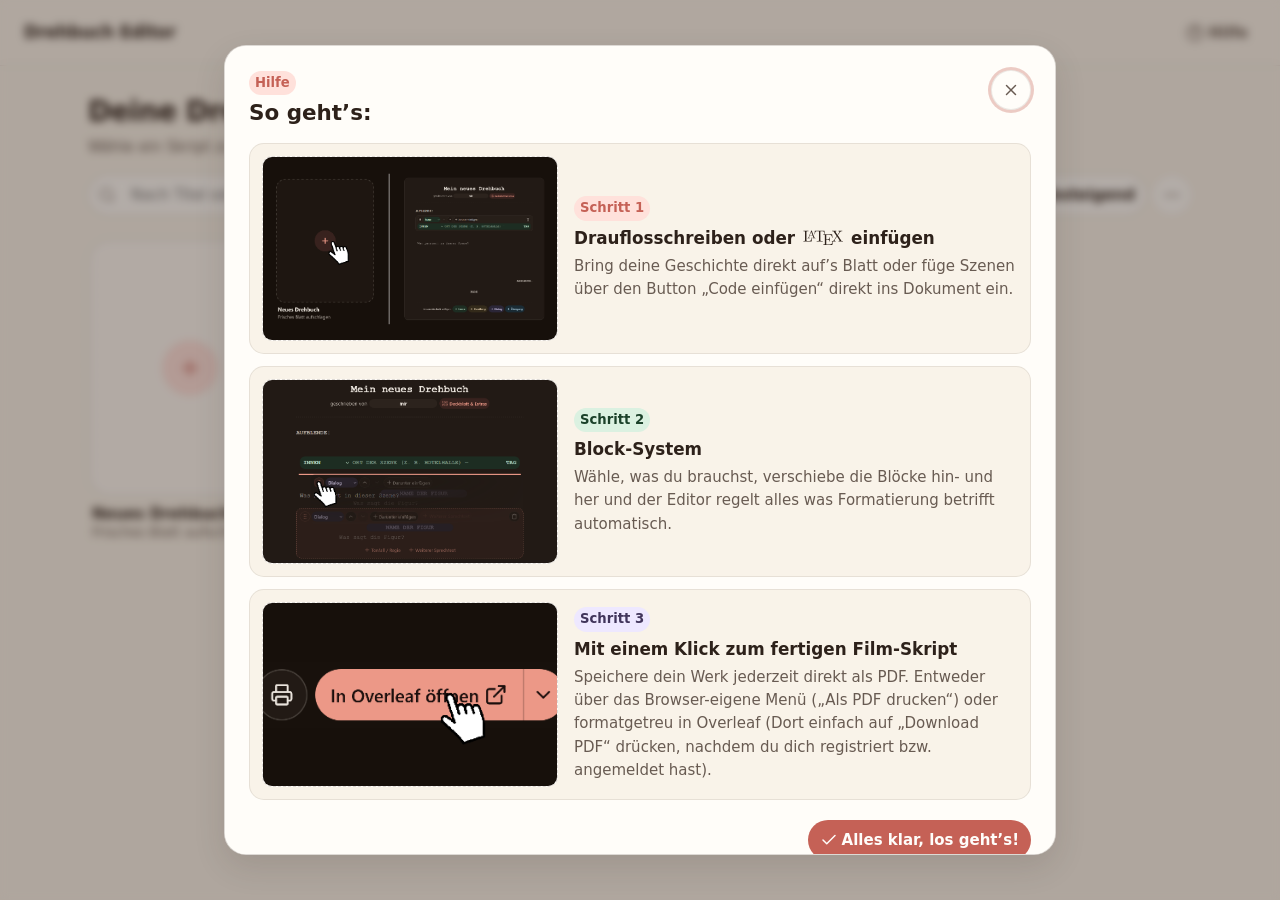
<file: index.html>
<!DOCTYPE html>
<html lang='de'>
<head>
	<meta charset='UTF-8'>
	<meta name='viewport' content='width=device-width, initial-scale=1.0'>
	<title>Drehbuch Editor</title>
	<link rel='stylesheet' href='./styles/design-tokens.css'>
	<link rel='stylesheet' href='./styles/workspace-layout.css'>
</head>
<body>
	<a class='skip-link' href='#main-workspace'>Zum Hauptinhalt springen</a>

	<header class='top-navigation-bar no-print' role='banner'>
		<div class='navigation-left-group'>
			<button type='button' id='return-to-dashboard-button' class='button-ghost is-hidden'>
				<span data-icon-name='arrowLeft' class='icon-slot'></span>
				<span>Alle Drehbücher</span>
			</button>
			<div id='brand-header-title' class='brand-identity'>
				<span class='brand-name'>Drehbuch Editor</span>
			</div>
			<span id='save-status-text' class='save-status-pill is-hidden' role='status'></span>
		</div>

		<div class='navigation-right-group'>
			<button type='button' id='show-onboarding-guide-button' class='button-ghost'>
				<span data-icon-name='helpCircle' class='icon-slot'></span>
				<span class='hide-on-small-mobile'>Hilfe</span>
			</button>

			<div id='editor-header-toolbar' class='editor-toolbar-actions is-hidden'>
				<button type='button' id='open-import-modal-button' class='button-secondary'>
					<span data-icon-name='sparkles' class='icon-slot'></span>
					<span>Code einfügen</span>
				</button>

				<button type='button' id='direct-pdf-print-button' class='button-secondary' title='Direkt im Browser als PDF speichern oder drucken'>
					<span data-icon-name='printer' class='icon-slot'></span>
					<span class='hide-on-small-mobile'>Als PDF drucken</span>
				</button>

				<div class='split-button-container'>
					<button type='button' id='submit-to-overleaf-button' class='button-primary split-primary-part'>
						<span>In Overleaf öffnen</span>
						<span data-icon-name='externalLink' class='icon-slot'></span>
					</button>
					<button type='button' id='toggle-export-dropdown-button' class='button-primary split-toggle-part'>
						<span data-icon-name='chevronDown' class='icon-slot'></span>
					</button>
					<div id='export-options-dropdown' class='floating-dropdown-menu is-hidden' role='menu'>
						<button type='button' id='copy-latex-clipboard-button' class='dropdown-action-item' role='menuitem'>
							<span data-icon-name='copy' class='icon-slot'></span>
							<span>LaTeX-Code kopieren</span>
						</button>
						<button type='button' id='download-tex-document-button' class='dropdown-action-item' role='menuitem'>
							<span data-icon-name='download' class='icon-slot'></span>
							<span>Als .tex-Datei speichern</span>
						</button>
					</div>
				</div>
			</div>
		</div>
	</header>

	<main id='main-workspace' class='workspace-shell' tabindex='-1'>
		<section id='dashboard-view-container' class='dashboard-view no-print'>
			<div class='dashboard-welcome-header'>
				<div class='dashboard-welcome-text'>
					<h1 class='dashboard-heading'>Deine Drehbücher</h1>
					<p class='dashboard-subheading'>Wähle ein Skript zum Weiterarbeiten oder beginne ein neues Filmprojekt.</p>
				</div>

				<div class='dashboard-controls-bar'>
					<div class='search-input-wrapper'>
						<span data-icon-name='search' class='icon-slot search-field-icon'></span>
						<input type='search' id='dashboard-search-field' class='input-control search-field-input' placeholder='Nach Titel oder Person suchen...'>
					</div>

					<div class='sorting-controls-group'>
						<label for='dashboard-sort-criterion' class='control-inline-label'>Sortierung:</label>
						<select id='dashboard-sort-criterion' class='select-control'>
							<option value='modificationTimestamp'>Zuletzt bearbeitet</option>
							<option value='creationTimestamp'>Erstellungsdatum</option>
							<option value='title'>Alphabetisch</option>
						</select>

						<button type='button' id='dashboard-sort-direction-button' class='button-secondary'>
							<span data-icon-name='sortDescending' id='sort-direction-icon-slot' class='icon-slot'></span>
							<span id='sort-direction-label-text' class='hide-on-small-mobile'>Absteigend</span>
						</button>

						<div class='relative-dropdown-anchor'>
							<button type='button' id='toggle-backup-dropdown-button' class='button-icon-square' title='Alle Drehbücher sichern oder laden'>
								<span data-icon-name='moreHorizontal' class='icon-slot'></span>
							</button>
							<div id='backup-dropdown-menu' class='floating-dropdown-menu is-hidden' role='menu'>
								<button type='button' id='export-all-backup-button' class='dropdown-action-item' role='menuitem'>
									<span data-icon-name='download' class='icon-slot'></span>
									<span>Sammlung sichern (.json)</span>
								</button>
								<label for='import-all-backup-input' class='dropdown-action-item file-trigger-label' role='menuitem' tabindex='0'>
									<span data-icon-name='upload' class='icon-slot'></span>
									<span>Sammlung einlesen (.json)</span>
								</label>
								<input type='file' id='import-all-backup-input' class='visually-hidden' accept='application/json'>
							</div>
						</div>
					</div>
				</div>
			</div>

			<div id='documents-grid-list' class='documents-grid-layout' role='list'></div>
		</section>

		<section id='editor-view-container' class='editor-view is-hidden'>
			<div id='printable-cover-page' class='print-only-cover-page'>
				<div class='print-cover-center'>
					<h1 id='print-cover-title' class='print-title-heading'></h1>
					<p class='print-byline-prefix'>geschrieben von</p>
					<p id='print-cover-author' class='print-author-name'></p>
				</div>
				<div id='print-cover-address' class='print-cover-address-box'></div>
			</div>

			<div class='screenplay-page-sheet'>
				<header class='manuscript-header-zone no-print'>
					<input type='text' id='editor-title-field' class='manuscript-title-field' placeholder='Titel deines Drehbuchs'>

					<div class='manuscript-byline-row'>
						<span class='byline-word'>geschrieben von</span>
						<input type='text' id='editor-author-field' class='manuscript-author-field' placeholder='Dein Name'>
						<button type='button' id='toggle-cover-settings-button' class='button-subtle-link'>
							<span data-icon-name='sliders' class='icon-slot'></span>
							<span>Deckblatt &amp; Extras</span>
						</button>
					</div>

					<div id='cover-settings-panel' class='cover-settings-panel is-hidden'>
						<div class='settings-field-column'>
							<label for='editor-address-field' class='settings-field-label'>Kontaktangaben oder Kursnotiz auf dem Deckblatt (jede Zeile steht einzeln untereinander)</label>
							<textarea id='editor-address-field' class='textarea-control address-textarea' rows='3' placeholder='Max Mustermann&#10;Musterstraße 12&#10;Projektkurs Film'></textarea>
						</div>

						<div class='settings-checkboxes-grid'>
							<label class='checkbox-option-label'>
								<input type='checkbox' id='setting-coverpage-checkbox'>
								<span>Eigenes Deckblatt voranstellen</span>
							</label>
							<label class='checkbox-option-label'>
								<input type='checkbox' id='setting-fadein-checkbox'>
								<span>Mit <strong>AUFBLENDE:</strong> beginnen</span>
							</label>
							<label class='checkbox-option-label'>
								<input type='checkbox' id='setting-fadeout-checkbox'>
								<span>Mit <strong>ABBLENDE.</strong> ausblenden</span>
							</label>
							<label class='checkbox-option-label'>
								<input type='checkbox' id='setting-theend-checkbox'>
								<span>Mit <strong>ENDE</strong> abschließen</span>
							</label>
						</div>
					</div>
				</header>

				<div id='fade-in-print-marker' class='manuscript-static-marker'>AUFBLENDE:</div>

				<div id='manuscript-blocks-list' class='manuscript-blocks-stream' role='list'></div>

				<div id='fade-out-print-marker' class='manuscript-static-marker marker-right'>ABBLENDE.</div>
				<div id='the-end-print-marker' class='manuscript-static-marker marker-center'>ENDE</div>

				<footer class='manuscript-bottom-toolbar no-print' role='toolbar'>
					<span class='toolbar-caption'>Neuen Abschnitt anfügen:</span>
					<button type='button' class='button-pill-add pill-add-scene' data-append-block-type='scene_heading'>
						<span data-icon-name='plus' class='icon-slot'></span>
						<span>Szene</span>
					</button>
					<button type='button' class='button-pill-add pill-add-action' data-append-block-type='action'>
						<span data-icon-name='plus' class='icon-slot'></span>
						<span>Handlung</span>
					</button>
					<button type='button' class='button-pill-add pill-add-dialogue' data-append-block-type='dialogue'>
						<span data-icon-name='plus' class='icon-slot'></span>
						<span>Dialog</span>
					</button>
					<button type='button' class='button-pill-add pill-add-transition' data-append-block-type='transition'>
						<span data-icon-name='plus' class='icon-slot'></span>
						<span>Übergang</span>
					</button>
				</footer>
			</div>
		</section>
	</main>

	<dialog id='onboarding-guide-modal' class='modal-overlay-dialog guide-modal-dialog no-print'>
		<div class='modal-card-surface guide-modal-surface'>
			<div class='onboarding-header-bar'>
				<div class='onboarding-title-group'>
					<span class='onboarding-eyebrow'>Hilfe</span>
					<h2 id='onboarding-heading' class='onboarding-main-title'>So geht’s:</h2>
				</div>
				<button type='button' id='close-onboarding-guide-button' class='button-icon-square'>
					<span data-icon-name='close' class='icon-slot'></span>
				</button>
			</div>

			<div class='onboarding-steps-list'>
				<article class='onboarding-step-card'>
					<figure class='onboarding-image-frame'>
						<img src='images/onboarding_step_1_screenshot.png' alt='Illustration' class='onboarding-custom-image is-hidden' data-onboarding-image-slot='step-one'>
						<div class='onboarding-vector-fallback' data-illustration-slot='stepOneIllustration'></div>
					</figure>
					<div class='onboarding-step-body'>
						<span class='step-number-badge badge-pastel-peach'>Schritt 1</span>
						<h3 class='onboarding-step-title'>
							Drauflosschreiben oder
							<span class='visually-hidden'>LaTeX</span>
							<svg class='inline-wordmark-logo' viewBox='0 0 1200 500' aria-hidden='true' focusable='false'>
								<path d="m5.46 4.23h-.25c-.1 1.02-.24 2.26-2 2.26h-.81c-.47 0-.49-.07-.49-.4v-5.31c0-.34 0-.48.94-.48h.33v-.3c-.36.03-1.26.03-1.67.03-.39 0-1.17 0-1.51-.03v.3h.23c.77 0 .79.11.79.47v5.25c0 .36-.02.47-.79.47h-.23v.31h5.19z" transform="matrix(45 0 0 45 40 47.65)"/>
								<path d="m2.81.16c-.04-.12-.06-.16-.19-.16s-.16.04-.2.16l-1.61 4.08c-.07.17-.19.48-.81.48v.25h1.55v-.25c-.31 0-.5-.14-.5-.34 0-.05.01-.07.03-.14 0 0 .34-.86.34-.86h1.98l.4 1.02c.02.04.04.09.04.12 0 .2-.38.2-.57.2v.25h1.97v-.25h-.14c-.47 0-.52-.07-.59-.27 0 0-1.7-4.29-1.7-4.29zm-.4.71.89 2.26h-1.78z" transform="matrix(45 0 0 45 151.6 40)"/>
								<path d="m6.27 0h-6.09s-.18 2.24-.18 2.24h.24c.14-1.61.29-1.94 1.8-1.94.18 0 .44 0 .54.02.21.04.21.15.21.38v5.25c0 .34 0 .48-1.05.48h-.4v.31c.41-.03 1.42-.03 1.88-.03s1.49 0 1.9.03v-.31h-.4c-1.05 0-1.05-.14-1.05-.48v-5.25c0-.2 0-.34.18-.38.11-.02.38-.02.57-.02 1.5 0 1.65.33 1.79 1.94h.25s-.19-2.24-.19-2.24z" transform="matrix(45 0 0 45 356.35 50.35)"/>
								<path d="m6.16 4.2h-.25c-.25 1.53-.48 2.26-2.19 2.26h-1.32c-.47 0-.49-.07-.49-.4v-2.66h.89c.97 0 1.08.32 1.08 1.17h.25v-2.64h-.25c0 .85-.11 1.16-1.08 1.16h-.89v-2.39c0-.33.02-.4.49-.4h1.28c1.53 0 1.79.55 1.95 1.94h.25l-.28-2.24h-5.6v.3h.23c.77 0 .79.11.79.47v5.22c0 .36-.02.47-.79.47h-.23v.31h5.74z" transform="matrix(45 0 0 45 602.5 150.25)"/>
								<path d="m3.76 2.95 1.37-2c.21-.32.55-.64 1.44-.65v-.3h-2.38v.3c.4.01.62.23.62.46 0 .1-.02.12-.09.23 0 0-1.14 1.68-1.14 1.68l-1.28-1.92c-.02-.03-.07-.11-.07-.15 0-.12.22-.29.64-.3v-.3c-.34.03-1.07.03-1.45.03-.31 0-.93-.01-1.3-.03v.3h.19c.55 0 .74.07.93.35 0 0 1.83 2.77 1.83 2.77l-1.63 2.41c-.14.2-.44.66-1.44.66v.31h2.38v-.31c-.46-.01-.63-.28-.63-.46 0-.09.03-.13.1-.24l1.41-2.09 1.58 2.38c.02.04.05.08.05.11 0 .12-.22.29-.65.3v.31c.35-.03 1.08-.03 1.45-.03.42 0 .88.01 1.3.03v-.31h-.19c-.52 0-.73-.05-.94-.36 0 0-2.1-3.18-2.1-3.18z" transform="matrix(45 0 0 45 845.95 47.65)"/>
							</svg>
							einfügen
						</h3>
						<p class='onboarding-step-text'>Bring deine Geschichte direkt auf’s Blatt oder füge Szenen über den Button „Code einfügen“ direkt ins Dokument ein.</p>
					</div>
				</article>

				<article class='onboarding-step-card'>
					<figure class='onboarding-image-frame'>
						<img src='images/onboarding_step_2_screenshot.png' alt='Illustration' class='onboarding-custom-image is-hidden' data-onboarding-image-slot='step-two'>
						<div class='onboarding-vector-fallback' data-illustration-slot='stepTwoIllustration'></div>
					</figure>
					<div class='onboarding-step-body'>
						<span class='step-number-badge badge-pastel-sage'>Schritt 2</span>
						<h3 class='onboarding-step-title'>Block-System</h3>
						<p class='onboarding-step-text'>Wähle, was du brauchst, verschiebe die Blöcke hin- und her und der Editor regelt alles was Formatierung betrifft automatisch.</p>
					</div>
				</article>

				<article class='onboarding-step-card'>
					<figure class='onboarding-image-frame'>
						<img src='images/onboarding_step_3_screenshot.png' alt='Illustration' class='onboarding-custom-image is-hidden' data-onboarding-image-slot='step-three'>
						<div class='onboarding-vector-fallback' data-illustration-slot='stepThreeIllustration'></div>
					</figure>
					<div class='onboarding-step-body'>
						<span class='step-number-badge badge-pastel-lavender'>Schritt 3</span>
						<h3 class='onboarding-step-title'>Mit einem Klick zum fertigen Film-Skript</h3>
						<p class='onboarding-step-text'>Speichere dein Werk jederzeit direkt als PDF. Entweder über das Browser-eigene Menü („Als PDF drucken“) oder formatgetreu in Overleaf (Dort einfach auf „Download PDF“ drücken, nachdem du dich registriert bzw. angemeldet hast).</p>
					</div>
				</article>
			</div>

			<div class='guide-modal-footer'>
				<button type='button' id='dismiss-onboarding-guide-button' class='button-primary'>
					<span data-icon-name='check' class='icon-slot'></span>
					<span>Alles klar, los geht’s!</span>
				</button>
			</div>
		</div>
	</dialog>

	<dialog id='import-script-modal' class='modal-overlay-dialog no-print'>
		<div class='modal-card-surface'>
			<div class='modal-header-row'>
				<h2 id='import-modal-title' class='modal-heading-text'>Szene oder Skript-Text einfügen</h2>
				<button type='button' id='close-import-modal-button' class='button-icon-square'>
					<span data-icon-name='close' class='icon-slot'></span>
				</button>
			</div>

			<p class='modal-explanation-text'>
				Kopiere LaTeX-Code hier hinein. Der Text wird automatisch in passende Drehbuch-Bausteine umgewandelt.
			</p>

			<div class='ai-prompt-helper-box'>
				<button type='button' id='copy-ai-prompt-template-button' class='button-subtle-link'>
					<span data-icon-name='copy' class='icon-slot'></span>
					<span>Passende KI-Vorlage kopieren</span>
				</button>
			</div>

			<textarea id='import-raw-source-textarea' class='textarea-control import-source-textarea' rows='9' placeholder='INNEN CAFÉ AM MORGEN - TAG&#10;&#10;LINA rührt gedankenverloren in ihrem Kakao...&#10;&#10;LINA (leise)&#10;Glaubst du, sie haben uns bemerkt?'></textarea>

			<div class='modal-footer-actions'>
				<label class='checkbox-option-label'>
					<input type='checkbox' id='replace-existing-blocks-checkbox'>
					<span>Bisherigen Inhalt im aktuellen Drehbuch komplett ersetzen</span>
				</label>
				<div class='modal-buttons-group'>
					<button type='button' id='cancel-import-modal-button' class='button-secondary'>Abbrechen</button>
					<button type='button' id='confirm-import-modal-button' class='button-primary'>
						<span data-icon-name='check' class='icon-slot'></span>
						<span>In Drehbuch übernehmen</span>
					</button>
				</div>
			</div>
		</div>
	</dialog>

	<datalist id='known-characters-datalist'></datalist>

	<datalist id='slugline-times-datalist'>
		<option value='TAG'></option>
		<option value='NACHT'></option>
		<option value='FORTLAUFEND'></option>
		<option value='SPÄTER'></option>
		<option value='MORGEN'></option>
		<option value='ABEND'></option>
	</datalist>

	<form id='overleaf-post-form' action='https://www.overleaf.com/docs' method='post' target='_blank' class='visually-hidden'>
		<input type='hidden' name='snip_name' id='overleaf-snip-filename' value='drehbuch.tex'>
		<textarea name='snip' id='overleaf-snip-code'></textarea>
	</form>

	<div id='toast-notifications-region' class='toast-stack-region no-print' role='status'></div>

	<script type='module' src='./scripts/application-controller.js'></script>
</body>
</html>
</file>
<file: styles/design-tokens.css>
:root {
	--color-brand-primary: oklch(61% 0.13 28);
	--color-brand-hover: color-mix(in oklch, var(--color-brand-primary) 88%, oklch(20% 0.02 28) 12%);
	--color-brand-tint: oklch(93.5% 0.036 32);

	--color-surface-desk: oklch(96.6% 0.015 78);
	--color-surface-paper: oklch(99.4% 0.006 82);
	--color-surface-muted: oklch(94.2% 0.018 76);
	--color-surface-slugbar: oklch(93.8% 0.032 155);

	--color-pastel-scene: oklch(93.8% 0.032 155);
	--color-pastel-scene-ink: oklch(34% 0.06 155);
	--color-pastel-action: oklch(94.8% 0.034 82);
	--color-pastel-action-ink: oklch(38% 0.06 72);
	--color-pastel-dialogue: oklch(94.2% 0.032 298);
	--color-pastel-dialogue-ink: oklch(36% 0.065 298);
	--color-pastel-transition: oklch(94.2% 0.028 232);
	--color-pastel-transition-ink: oklch(36% 0.06 232);

	--color-text-ink: oklch(26% 0.022 55);
	--color-text-secondary: oklch(48% 0.022 55);
	--color-text-subtle: oklch(64% 0.018 55);
	--color-text-on-brand: oklch(99.5% 0.005 80);

	--color-border-hairline: color-mix(in oklch, var(--color-text-ink) 9%, transparent);
	--color-border-distinct: color-mix(in oklch, var(--color-text-ink) 16%, transparent);
	--color-danger-crimson: oklch(56% 0.16 22);

	--space-025: 0.125rem;
	--space-050: 0.25rem;
	--space-075: 0.375rem;
	--space-100: 0.5rem;
	--space-125: 0.625rem;
	--space-150: 0.75rem;
	--space-200: 1rem;
	--space-250: 1.25rem;
	--space-300: 1.5rem;
	--space-400: 2rem;
	--space-500: 2.5rem;
	--space-600: 3rem;

	--touch-target-minimum: 2.75rem;

	--font-family-ui: 'Avenir Next', 'Nunito', 'Segoe UI', system-ui, -apple-system, sans-serif;
	--font-family-script: 'Courier Prime', 'Courier New', Courier, monospace;

	--font-size-xs: clamp(0.76rem, 0.73rem + 0.12vw, 0.825rem);
	--font-size-sm: clamp(0.86rem, 0.83rem + 0.15vw, 0.9375rem);
	--font-size-base: clamp(0.96rem, 0.93rem + 0.18vw, 1.05rem);
	--font-size-lg: clamp(1.15rem, 1.06rem + 0.35vw, 1.375rem);
	--font-size-xl: clamp(1.45rem, 1.28rem + 0.6vw, 1.9rem);

	--radius-small: 0.625rem;
	--radius-medium: 0.9375rem;
	--radius-large: 1.375rem;
	--radius-pill: 999rem;

	--shadow-card: 0 0.125rem 0 var(--color-border-hairline);
	--shadow-card-hover: 0 0.375rem 0 color-mix(in oklch, var(--color-brand-primary) 22%, transparent);
	--shadow-popover: 0 0.75rem 2rem color-mix(in oklch, var(--color-text-ink) 12%, transparent);
	--focus-outline-ring: 0 0 0 0.1875rem color-mix(in oklch, var(--color-brand-primary) 32%, transparent);

	--transition-fast: 160ms cubic-bezier(0.22, 1, 0.36, 1);
}

@media (prefers-color-scheme: dark) {
	:root {
		--color-brand-primary: oklch(76% 0.105 32);
		--color-brand-hover: color-mix(in oklch, var(--color-brand-primary) 88%, oklch(100% 0 0) 12%);
		--color-brand-tint: oklch(28% 0.035 32);

		--color-surface-desk: oklch(18% 0.015 55);
		--color-surface-paper: oklch(22.5% 0.016 55);
		--color-surface-muted: oklch(26.5% 0.018 55);
		--color-surface-slugbar: oklch(28% 0.03 155);

		--color-pastel-scene: oklch(28% 0.03 155);
		--color-pastel-scene-ink: oklch(85% 0.05 155);
		--color-pastel-action: oklch(29% 0.03 80);
		--color-pastel-action-ink: oklch(86% 0.05 80);
		--color-pastel-dialogue: oklch(28% 0.032 298);
		--color-pastel-dialogue-ink: oklch(86% 0.05 298);
		--color-pastel-transition: oklch(28% 0.028 232);
		--color-pastel-transition-ink: oklch(85% 0.045 232);

		--color-text-ink: oklch(93% 0.012 75);
		--color-text-secondary: oklch(74% 0.015 70);
		--color-text-subtle: oklch(56% 0.014 65);
		--color-text-on-brand: oklch(18% 0.02 32);

		--color-border-hairline: color-mix(in oklch, var(--color-text-ink) 10%, transparent);
		--color-border-distinct: color-mix(in oklch, var(--color-text-ink) 18%, transparent);
		--color-danger-crimson: oklch(72% 0.14 22);
	}
}

@media (prefers-reduced-motion: reduce) {
	:root {
		--transition-fast: 0ms;
	}

	*,
	*::before,
	*::after {
		animation-duration: 0.01ms !important;
		transition-duration: 0.01ms !important;
	}
}
</file>
<file: styles/workspace-layout.css>
*,
*::before,
*::after {
	box-sizing: border-box;
	margin: 0;
	padding: 0;
}

html {
	font-size: 100%;
	background-color: var(--color-surface-desk);
	color: var(--color-text-ink);
	font-family: var(--font-family-ui);
	line-height: 1.55;
	-webkit-text-size-adjust: 100%;
}

body {
	min-height: 100vh;
	display: flex;
	flex-direction: column;
}

.visually-hidden {
	position: absolute;
	width: 0.0625rem;
	height: 0.0625rem;
	overflow: hidden;
	clip: rect(0, 0, 0, 0);
}

.is-hidden,
.print-only-cover-page {
	display: none !important;
}

.icon-slot {
	display: inline-flex;
	align-items: center;
	justify-content: center;
	width: 1.125rem;
	height: 1.125rem;
	flex-shrink: 0;
}

.icon-slot svg {
	width: 100%;
	height: 100%;
	stroke: currentColor;
	stroke-width: 2;
	stroke-linecap: round;
	stroke-linejoin: round;
	fill: none;
}

.inline-wordmark-logo {
	display: inline-block;
	width: auto;
	height: calc(var(--font-size-base) * 1.05);
	vertical-align: -0.1875rem;
	margin-inline: 0.0625rem;
	color: inherit;
	fill: currentColor;
	stroke: none;
	overflow: visible;
}

.inline-wordmark-logo path,
.inline-wordmark-logo polygon,
.inline-wordmark-logo g {
	fill: currentColor !important;
	stroke: none !important;
}

.skip-link {
	position: absolute;
	top: -8rem;
	left: var(--space-200);
	background-color: var(--color-brand-primary);
	color: var(--color-text-on-brand);
	padding: var(--space-100) var(--space-200);
	border-radius: var(--radius-pill);
	text-decoration: none;
	font-weight: 600;
	z-index: 100;
}

.skip-link:focus {
	top: var(--space-100);
}

.top-navigation-bar {
	position: sticky;
	top: 0;
	z-index: 40;
	min-height: 4.125rem;
	display: flex;
	flex-wrap: wrap;
	align-items: center;
	justify-content: space-between;
	gap: var(--space-100);
	padding: var(--space-075) var(--space-300);
	background-color: color-mix(in oklch, var(--color-surface-desk) 88%, var(--color-surface-paper));
	backdrop-filter: blur(0.625rem);
	border-bottom: 0.0625rem solid var(--color-border-hairline);
}

.navigation-left-group,
.navigation-right-group,
.editor-toolbar-actions {
	display: flex;
	flex-wrap: wrap;
	align-items: center;
	gap: var(--space-075);
}

.brand-identity {
	display: inline-flex;
	align-items: center;
	gap: var(--space-075);
	font-weight: 700;
	font-size: var(--font-size-base);
	letter-spacing: -0.01em;
}

.brand-badge-circle {
	width: 2.25rem;
	height: 2.25rem;
	border-radius: var(--radius-pill);
	background-color: var(--color-brand-tint);
	color: var(--color-brand-primary);
	display: inline-flex;
	align-items: center;
	justify-content: center;
}

.save-status-pill {
	font-size: var(--font-size-xs);
	color: var(--color-pastel-scene-ink);
	padding: var(--space-025) var(--space-100);
	background-color: var(--color-pastel-scene);
	border-radius: var(--radius-pill);
	font-weight: 600;
}

.button-primary,
.button-secondary,
.button-ghost,
.button-icon-square,
.button-subtle-link,
.button-pill-add {
	min-height: 2.5rem;
	font-family: inherit;
	font-size: var(--font-size-sm);
	font-weight: 600;
	border-radius: var(--radius-pill);
	cursor: pointer;
	display: inline-flex;
	align-items: center;
	justify-content: center;
	gap: var(--space-050);
	transition: background-color var(--transition-fast), border-color var(--transition-fast), color var(--transition-fast), transform var(--transition-fast);
	touch-action: manipulation;
}

.button-primary:active,
.button-secondary:active,
.button-pill-add:active {
	transform: scale(0.98);
}

.button-primary {
	background-color: var(--color-brand-primary);
	color: var(--color-text-on-brand);
	border: none;
	padding: var(--space-050) var(--space-150);
}

.button-primary:hover {
	background-color: var(--color-brand-hover);
}

.button-secondary {
	background-color: var(--color-surface-paper);
	color: var(--color-text-ink);
	border: 0.0625rem solid var(--color-border-distinct);
	padding: var(--space-050) var(--space-125);
}

.button-secondary:hover {
	background-color: var(--color-surface-muted);
}

.button-ghost {
	background-color: transparent;
	color: var(--color-text-secondary);
	border: none;
	padding: var(--space-050) var(--space-100);
}

.button-ghost:hover {
	color: var(--color-text-ink);
	background-color: var(--color-surface-muted);
}

.button-icon-square {
	width: 2.5rem;
	height: 2.5rem;
	border-radius: var(--radius-pill);
	background-color: var(--color-surface-paper);
	color: var(--color-text-secondary);
	border: 0.0625rem solid var(--color-border-hairline);
}

.button-icon-square:hover {
	color: var(--color-text-ink);
	background-color: var(--color-surface-muted);
}

.button-subtle-link {
	min-height: 2rem;
	background: var(--color-brand-tint);
	border: none;
	color: var(--color-brand-primary);
	font-size: var(--font-size-xs);
	font-weight: 600;
	padding: var(--space-025) var(--space-100);
	border-radius: var(--radius-pill);
}

.button-subtle-link:hover {
	background-color: color-mix(in oklch, var(--color-brand-primary) 20%, var(--color-surface-paper));
}

.split-button-container,
.relative-dropdown-anchor {
	position: relative;
	display: inline-flex;
	align-items: center;
}

.split-primary-part {
	border-top-right-radius: 0;
	border-bottom-right-radius: 0;
}

.split-toggle-part {
	border-top-left-radius: 0;
	border-bottom-left-radius: 0;
	border-left: 0.0625rem solid color-mix(in oklch, var(--color-text-on-brand) 25%, transparent);
	padding-left: var(--space-075);
	padding-right: var(--space-100);
}

.floating-dropdown-menu {
	position: absolute;
	top: calc(100% + var(--space-050));
	right: 0;
	min-width: 15.5rem;
	background-color: var(--color-surface-paper);
	border: 0.0625rem solid var(--color-border-distinct);
	border-radius: var(--radius-medium);
	box-shadow: var(--shadow-popover);
	padding: var(--space-050);
	z-index: 60;
	display: flex;
	flex-direction: column;
	gap: var(--space-025);
}

.dropdown-action-item {
	min-height: 2.5rem;
	width: 100%;
	text-align: left;
	background: none;
	border: none;
	font-family: inherit;
	font-size: var(--font-size-sm);
	font-weight: 500;
	color: var(--color-text-ink);
	padding: var(--space-075) var(--space-100);
	border-radius: var(--radius-small);
	cursor: pointer;
	display: flex;
	align-items: center;
	gap: var(--space-075);
}

.dropdown-action-item:hover {
	background-color: var(--color-surface-muted);
}

.dropdown-action-danger {
	color: var(--color-danger-crimson);
}

.workspace-shell {
	flex: 1;
	width: 100%;
	max-width: 72rem;
	margin: 0 auto;
	padding: var(--space-300);
}

.dashboard-welcome-header {
	display: flex;
	flex-direction: column;
	gap: var(--space-200);
	margin-bottom: var(--space-300);
}

.dashboard-heading {
	font-size: var(--font-size-xl);
	font-weight: 700;
	letter-spacing: -0.02em;
}

.dashboard-subheading {
	font-size: var(--font-size-sm);
	color: var(--color-text-secondary);
	margin-top: var(--space-025);
}

.dashboard-controls-bar {
	display: flex;
	flex-wrap: wrap;
	align-items: center;
	justify-content: space-between;
	gap: var(--space-150);
}

.search-input-wrapper {
	position: relative;
	display: flex;
	align-items: center;
	flex: 1;
	min-width: 15rem;
	max-width: 24rem;
}

.search-field-icon {
	position: absolute;
	left: var(--space-125);
	color: var(--color-text-subtle);
	pointer-events: none;
}

.input-control,
.select-control,
.textarea-control {
	font-family: inherit;
	font-size: var(--font-size-sm);
	color: var(--color-text-ink);
	background-color: var(--color-surface-paper);
	border: 0.0625rem solid var(--color-border-distinct);
	border-radius: var(--radius-pill);
	padding: var(--space-075) var(--space-125);
	min-height: 2.5rem;
}

.textarea-control {
	border-radius: var(--radius-medium);
}

.search-field-input {
	width: 100%;
	padding-left: 2.625rem;
}

.sorting-controls-group {
	display: flex;
	flex-wrap: wrap;
	align-items: center;
	gap: var(--space-075);
}

.control-inline-label {
	font-size: var(--font-size-xs);
	font-weight: 600;
	color: var(--color-text-secondary);
}

.input-control:focus,
.select-control:focus,
.textarea-control:focus,
.button-primary:focus-visible,
.button-secondary:focus-visible,
.button-ghost:focus-visible,
.button-icon-square:focus-visible,
.button-pill-add:focus-visible,
.block-drag-handle:focus-visible,
.block-tool-button:focus-visible,
.block-type-select-pill:focus-visible,
.document-sheet-trigger:focus-visible {
	outline: none;
	box-shadow: var(--focus-outline-ring);
}

.documents-grid-layout {
	display: grid;
	grid-template-columns: repeat(auto-fill, minmax(12.5rem, 1fr));
	gap: var(--space-250);
}

.document-grid-item {
	position: relative;
	display: flex;
	flex-direction: column;
}

.document-sheet-trigger {
	width: 100%;
	background: none;
	border: none;
	text-align: left;
	font-family: inherit;
	color: inherit;
	cursor: pointer;
	display: flex;
	flex-direction: column;
	gap: var(--space-100);
	border-radius: var(--radius-large);
}

.sheet-thumbnail-surface {
	aspect-ratio: 1 / 1.26;
	width: 100%;
	background-color: var(--color-surface-paper);
	border: 0.0625rem solid var(--color-border-distinct);
	border-radius: var(--radius-large);
	box-shadow: var(--shadow-card);
	padding: var(--space-200);
	display: flex;
	flex-direction: column;
	justify-content: space-between;
	position: relative;
	overflow: hidden;
	transition: transform var(--transition-fast), box-shadow var(--transition-fast), border-color var(--transition-fast);
}

.sheet-pastel-band {
	position: absolute;
	top: 0;
	left: 0;
	right: 0;
	height: 0.625rem;
	background-color: var(--color-pastel-scene);
}

.pastel-band-0 {
	background-color: var(--color-brand-tint);
}

.pastel-band-1 {
	background-color: var(--color-pastel-scene);
}

.pastel-band-2 {
	background-color: var(--color-pastel-dialogue);
}

.pastel-band-3 {
	background-color: var(--color-pastel-action);
}

.document-sheet-trigger:hover .sheet-thumbnail-surface {
	transform: translateY(-0.1875rem);
	border-color: var(--color-brand-primary);
	box-shadow: var(--shadow-card-hover);
}

.sheet-thumbnail-create {
	align-items: center;
	justify-content: center;
	border: 0.125rem dashed var(--color-border-distinct);
	box-shadow: none;
	background-color: color-mix(in oklch, var(--color-surface-paper) 65%, transparent);
	gap: var(--space-100);
}

.document-sheet-trigger:hover .sheet-thumbnail-create {
	border-color: var(--color-brand-primary);
	background-color: var(--color-brand-tint);
}

.create-plus-circle {
	width: 3.5rem;
	height: 3.5rem;
	border-radius: var(--radius-pill);
	background-color: var(--color-brand-tint);
	color: var(--color-brand-primary);
	display: flex;
	align-items: center;
	justify-content: center;
}

.create-plus-circle .icon-slot {
	width: 1.5rem;
	height: 1.5rem;
}

.thumbnail-script-lines {
	display: flex;
	flex-direction: column;
	gap: var(--space-075);
	margin-top: var(--space-100);
}

.script-line-bar {
	height: 0.25rem;
	border-radius: var(--radius-pill);
	background-color: var(--color-surface-muted);
}

.script-line-slug {
	width: 62%;
	height: 0.375rem;
	background-color: var(--color-pastel-scene);
	margin-bottom: var(--space-025);
}

.script-line-centered {
	width: 52%;
	margin: 0 auto;
	background-color: var(--color-pastel-dialogue);
}

.thumbnail-footer-meta {
	align-self: flex-start;
	font-size: var(--font-size-xs);
	font-weight: 600;
	color: var(--color-text-secondary);
	background-color: var(--color-surface-muted);
	padding: var(--space-025) var(--space-075);
	border-radius: var(--radius-pill);
}

.sheet-label-group {
	display: flex;
	flex-direction: column;
	gap: var(--space-025);
	padding: 0 var(--space-050);
}

.sheet-document-title {
	font-size: var(--font-size-sm);
	font-weight: 700;
	white-space: nowrap;
	overflow: hidden;
	text-overflow: ellipsis;
}

.sheet-document-date {
	font-size: var(--font-size-xs);
	color: var(--color-text-secondary);
}

.empty-search-state-card {
	grid-column: 1 / -1;
	background-color: var(--color-surface-paper);
	border: 0.0625rem solid var(--color-border-hairline);
	border-radius: var(--radius-large);
	padding: var(--space-300);
	text-align: center;
	display: flex;
	flex-direction: column;
	align-items: center;
	gap: var(--space-100);
}

.card-context-menu-button {
	position: absolute;
	top: var(--space-125);
	right: var(--space-100);
	width: 2.25rem;
	height: 2.25rem;
	border-radius: var(--radius-pill);
	background-color: var(--color-surface-paper);
	border: 0.0625rem solid var(--color-border-distinct);
	color: var(--color-text-secondary);
	cursor: pointer;
	opacity: 0;
	transition: opacity var(--transition-fast), background-color var(--transition-fast);
	display: flex;
	align-items: center;
	justify-content: center;
}

.card-context-menu-button:hover {
	background-color: var(--color-surface-muted);
	color: var(--color-text-ink);
}

.document-grid-item:hover .card-context-menu-button,
.document-grid-item:focus-within .card-context-menu-button,
.card-context-menu-button[aria-expanded='true'] {
	opacity: 1;
}

.screenplay-page-sheet {
	max-width: 50rem;
	margin: 0 auto;
	background-color: var(--color-surface-paper);
	border: 0.0625rem solid var(--color-border-hairline);
	border-radius: var(--radius-large);
	box-shadow: var(--shadow-card);
	padding: var(--space-500) 4rem;
	min-height: 78vh;
	display: flex;
	flex-direction: column;
}

.manuscript-header-zone {
	text-align: center;
	padding-bottom: var(--space-300);
	margin-bottom: var(--space-250);
	border-bottom: 0.0625rem dashed var(--color-border-distinct);
}

.manuscript-title-field {
	width: 100%;
	text-align: center;
	font-family: var(--font-family-script);
	font-size: var(--font-size-xl);
	font-weight: 700;
	color: var(--color-text-ink);
	background: transparent;
	border: none;
	border-radius: var(--radius-small);
	padding: var(--space-050);
}

.manuscript-byline-row {
	display: flex;
	flex-wrap: wrap;
	align-items: center;
	justify-content: center;
	gap: var(--space-075);
	margin-top: var(--space-050);
}

.byline-word {
	font-size: var(--font-size-sm);
	color: var(--color-text-secondary);
}

.manuscript-author-field {
	font-family: var(--font-family-ui);
	font-size: var(--font-size-sm);
	font-weight: 600;
	color: var(--color-text-ink);
	background-color: var(--color-surface-muted);
	border: 0.0625rem solid transparent;
	border-radius: var(--radius-pill);
	padding: var(--space-025) var(--space-100);
	text-align: center;
	min-width: 12rem;
}

.manuscript-title-field:focus,
.manuscript-author-field:focus {
	outline: none;
	background-color: var(--color-surface-muted);
	border-color: var(--color-brand-primary);
}

.cover-settings-panel {
	margin-top: var(--space-200);
	padding: var(--space-200);
	background-color: var(--color-surface-muted);
	border-radius: var(--radius-medium);
	text-align: left;
	display: flex;
	flex-direction: column;
	gap: var(--space-150);
}

.settings-field-column {
	display: flex;
	flex-direction: column;
	gap: var(--space-050);
}

.settings-field-label {
	font-size: var(--font-size-xs);
	font-weight: 600;
	color: var(--color-text-secondary);
}

.address-textarea {
	font-family: var(--font-family-script);
	resize: vertical;
}

.settings-checkboxes-grid {
	display: grid;
	grid-template-columns: repeat(auto-fit, minmax(13.5rem, 1fr));
	gap: var(--space-100);
	font-size: var(--font-size-xs);
	color: var(--color-text-ink);
}

.checkbox-option-label {
	display: inline-flex;
	align-items: center;
	gap: var(--space-050);
	cursor: pointer;
	padding: var(--space-050) var(--space-075);
	background-color: var(--color-surface-paper);
	border-radius: var(--radius-small);
	border: 0.0625rem solid var(--color-border-hairline);
}

.checkbox-option-label input[type='checkbox'] {
	accent-color: var(--color-brand-primary);
	width: 1rem;
	height: 1rem;
}

.manuscript-static-marker {
	font-family: var(--font-family-script);
	font-size: var(--font-size-base);
	font-weight: 700;
	color: var(--color-text-secondary);
	margin: var(--space-150) 0;
}

.marker-right {
	text-align: right;
}

.marker-center {
	text-align: center;
	margin-top: var(--space-300);
}

.manuscript-blocks-stream {
	display: flex;
	flex-direction: column;
	gap: var(--space-150);
	flex: 1;
	font-family: var(--font-family-script);
}

.manuscript-block-node {
	position: relative;
	padding: var(--space-100) var(--space-125);
	border-radius: var(--radius-medium);
	border: 0.0625rem solid transparent;
	transition: background-color var(--transition-fast), border-color var(--transition-fast), opacity var(--transition-fast), transform var(--transition-fast);
}

.manuscript-block-node:hover,
.manuscript-block-node:focus-within {
	background-color: color-mix(in oklch, var(--color-surface-muted) 55%, transparent);
	border-color: var(--color-border-hairline);
}

.manuscript-block-node.is-being-dragged {
	opacity: 0.45;
	background-color: var(--color-brand-tint);
	border-color: var(--color-brand-primary);
	border-style: dashed;
}

.manuscript-block-node.is-drop-target-before::before,
.manuscript-block-node.is-drop-target-after::after {
	content: '';
	position: absolute;
	left: var(--space-075);
	right: var(--space-075);
	height: 0.25rem;
	background-color: var(--color-brand-primary);
	border-radius: var(--radius-pill);
	pointer-events: none;
	z-index: 15;
}

.manuscript-block-node.is-drop-target-before::before {
	top: -0.5rem;
}

.manuscript-block-node.is-drop-target-after::after {
	bottom: -0.5rem;
}

.block-context-toolbar {
	display: flex;
	flex-wrap: wrap;
	align-items: center;
	justify-content: space-between;
	gap: var(--space-050);
	margin-bottom: var(--space-075);
	opacity: 0;
	pointer-events: none;
	transition: opacity var(--transition-fast);
	font-family: var(--font-family-ui);
}

.manuscript-block-node:hover .block-context-toolbar,
.manuscript-block-node:focus-within .block-context-toolbar {
	opacity: 1;
	pointer-events: auto;
}

.toolbar-left-cluster,
.toolbar-right-cluster {
	display: flex;
	align-items: center;
	gap: var(--space-050);
}

.block-drag-handle {
	min-width: 1.875rem;
	min-height: 1.875rem;
	background-color: var(--color-surface-paper);
	color: var(--color-text-secondary);
	border: 0.0625rem solid var(--color-border-hairline);
	border-radius: var(--radius-pill);
	padding: var(--space-025) var(--space-050);
	cursor: grab;
	display: inline-flex;
	align-items: center;
	justify-content: center;
	touch-action: none;
	user-select: none;
	transition: background-color var(--transition-fast), color var(--transition-fast), border-color var(--transition-fast);
}

.block-drag-handle:hover:not(:disabled) {
	color: var(--color-brand-primary);
	background-color: var(--color-brand-tint);
	border-color: color-mix(in oklch, var(--color-brand-primary) 30%, transparent);
}

.block-drag-handle:active:not(:disabled) {
	cursor: grabbing;
}

.block-drag-handle:disabled {
	opacity: 0.3;
	cursor: default;
}

.block-type-select-pill {
	font-family: var(--font-family-ui);
	font-size: var(--font-size-xs);
	font-weight: 700;
	border: none;
	border-radius: var(--radius-pill);
	padding: var(--space-025) var(--space-100);
	min-height: 1.875rem;
	cursor: pointer;
}

.block-type-pill-scene_heading {
	background-color: var(--color-pastel-scene);
	color: var(--color-pastel-scene-ink);
}

.block-type-pill-action {
	background-color: var(--color-pastel-action);
	color: var(--color-pastel-action-ink);
}

.block-type-pill-dialogue {
	background-color: var(--color-pastel-dialogue);
	color: var(--color-pastel-dialogue-ink);
}

.block-type-pill-transition {
	background-color: var(--color-pastel-transition);
	color: var(--color-pastel-transition-ink);
}

.block-tool-button {
	min-width: 1.875rem;
	min-height: 1.875rem;
	font-family: var(--font-family-ui);
	font-size: var(--font-size-xs);
	font-weight: 600;
	background-color: var(--color-surface-paper);
	color: var(--color-text-secondary);
	border: 0.0625rem solid var(--color-border-hairline);
	border-radius: var(--radius-pill);
	padding: var(--space-025) var(--space-075);
	cursor: pointer;
	display: inline-flex;
	align-items: center;
	justify-content: center;
	gap: var(--space-025);
}

.block-tool-button:hover:not(:disabled) {
	color: var(--color-text-ink);
	background-color: var(--color-surface-muted);
}

.block-tool-button:disabled {
	opacity: 0.3;
	cursor: default;
}

.block-tool-danger:hover {
	color: var(--color-danger-crimson);
	background-color: color-mix(in oklch, var(--color-danger-crimson) 12%, var(--color-surface-paper));
}

.slugline-bar-container {
	display: flex;
	flex-wrap: wrap;
	align-items: center;
	gap: var(--space-075);
	background-color: var(--color-pastel-scene);
	color: var(--color-pastel-scene-ink);
	padding: var(--space-075) var(--space-125);
	border-radius: var(--radius-medium);
	font-weight: 700;
}

.slugline-prefix-select {
	font-family: var(--font-family-script);
	font-size: var(--font-size-base);
	font-weight: 700;
	background: transparent;
	color: inherit;
	border: none;
	cursor: pointer;
}

.slugline-location-field {
	flex: 1;
	min-width: 10rem;
	font-family: var(--font-family-script);
	font-size: var(--font-size-base);
	font-weight: 700;
	text-transform: uppercase;
	background: transparent;
	color: inherit;
	border: none;
}

.slugline-location-field::placeholder,
.slugline-time-field::placeholder {
	color: color-mix(in oklch, var(--color-pastel-scene-ink) 52%, transparent);
}

.slugline-dash {
	opacity: 0.55;
}

.slugline-time-field {
	width: 8.5rem;
	font-family: var(--font-family-script);
	font-size: var(--font-size-base);
	font-weight: 700;
	text-transform: uppercase;
	background: transparent;
	color: inherit;
	border: none;
	text-align: right;
}

.auto-expanding-textarea {
	width: 100%;
	font-family: var(--font-family-script);
	font-size: var(--font-size-base);
	line-height: 1.55;
	color: var(--color-text-ink);
	background: transparent;
	border: none;
	resize: none;
	overflow: hidden;
}

.slugline-prefix-select:focus,
.slugline-location-field:focus,
.slugline-time-field:focus,
.auto-expanding-textarea:focus,
.dialogue-character-field:focus,
.transition-choice-select:focus {
	outline: none;
}

.dialogue-centered-column {
	max-width: 26rem;
	margin: 0 auto;
	display: flex;
	flex-direction: column;
	gap: var(--space-050);
}

.dialogue-character-header {
	display: flex;
	align-items: center;
	justify-content: center;
}

.dialogue-character-field {
	font-family: var(--font-family-script);
	font-size: var(--font-size-base);
	font-weight: 700;
	text-transform: uppercase;
	text-align: center;
	background-color: var(--color-pastel-dialogue);
	color: var(--color-pastel-dialogue-ink);
	border: none;
	border-radius: var(--radius-pill);
	padding: var(--space-025) var(--space-125);
	width: 16rem;
}

.dialogue-character-field::placeholder {
	color: color-mix(in oklch, var(--color-pastel-dialogue-ink) 55%, transparent);
}

.dialogue-segment-row {
	display: flex;
	align-items: flex-start;
	gap: var(--space-050);
}

.parenthetical-line-box {
	padding-left: var(--space-150);
	padding-right: var(--space-100);
	display: flex;
	align-items: flex-start;
	width: 100%;
	color: var(--color-text-secondary);
	font-style: italic;
}

.paren-symbol {
	user-select: none;
	line-height: 1.55;
}

.segment-delete-icon-button {
	opacity: 0;
	background: none;
	border: none;
	color: var(--color-text-subtle);
	border-radius: var(--radius-pill);
	cursor: pointer;
	padding: var(--space-025);
	min-width: 1.75rem;
	min-height: 1.75rem;
	display: inline-flex;
	align-items: center;
	justify-content: center;
}

.dialogue-segment-row:hover .segment-delete-icon-button,
.dialogue-segment-row:focus-within .segment-delete-icon-button {
	opacity: 1;
}

.segment-delete-icon-button:hover {
	color: var(--color-danger-crimson);
	background-color: var(--color-surface-muted);
}

.dialogue-inline-adder {
	display: none;
	justify-content: center;
	flex-wrap: wrap;
	gap: var(--space-075);
	margin-top: var(--space-050);
	font-family: var(--font-family-ui);
}

.manuscript-block-node:hover .dialogue-inline-adder,
.manuscript-block-node:focus-within .dialogue-inline-adder {
	display: flex;
}

.transition-right-row {
	display: flex;
	justify-content: flex-end;
}

.transition-choice-select {
	font-family: var(--font-family-script);
	font-size: var(--font-size-base);
	font-weight: 700;
	text-transform: uppercase;
	background-color: var(--color-pastel-transition);
	color: var(--color-pastel-transition-ink);
	border: none;
	border-radius: var(--radius-pill);
	padding: var(--space-025) var(--space-125);
	cursor: pointer;
	text-align: right;
}

.manuscript-bottom-toolbar {
	margin-top: var(--space-400);
	padding-top: var(--space-250);
	border-top: 0.0625rem dashed var(--color-border-distinct);
	display: flex;
	flex-wrap: wrap;
	align-items: center;
	justify-content: center;
	gap: var(--space-075);
}

.toolbar-caption {
	font-size: var(--font-size-xs);
	font-weight: 600;
	color: var(--color-text-secondary);
	margin-right: var(--space-025);
}

.button-pill-add {
	border: 0.0625rem solid transparent;
	padding: var(--space-050) var(--space-125);
}

.pill-add-scene {
	background-color: var(--color-pastel-scene);
	color: var(--color-pastel-scene-ink);
}

.pill-add-action {
	background-color: var(--color-pastel-action);
	color: var(--color-pastel-action-ink);
}

.pill-add-dialogue {
	background-color: var(--color-pastel-dialogue);
	color: var(--color-pastel-dialogue-ink);
}

.pill-add-transition {
	background-color: var(--color-pastel-transition);
	color: var(--color-pastel-transition-ink);
}

.button-pill-add:hover {
	border-color: currentColor;
}

.modal-overlay-dialog {
	margin: auto;
	width: min(42rem, 94vw);
	max-height: 90vh;
	border: 0.0625rem solid var(--color-border-distinct);
	border-radius: var(--radius-large);
	background-color: var(--color-surface-paper);
	color: var(--color-text-ink);
	box-shadow: var(--shadow-popover);
	padding: 0;
}

.guide-modal-dialog {
	width: min(52rem, 94vw);
}

.modal-overlay-dialog::backdrop {
	background-color: color-mix(in oklch, var(--color-text-ink) 36%, transparent);
	backdrop-filter: blur(0.25rem);
}

.modal-card-surface {
	padding: var(--space-300);
	display: flex;
	flex-direction: column;
	gap: var(--space-150);
}

.guide-modal-surface {
	gap: var(--space-200);
}

.onboarding-header-bar {
	display: flex;
	align-items: flex-start;
	justify-content: space-between;
	gap: var(--space-150);
}

.onboarding-eyebrow {
	display: inline-block;
	font-size: var(--font-size-xs);
	font-weight: 700;
	color: var(--color-brand-primary);
	background-color: var(--color-brand-tint);
	padding: var(--space-025) var(--space-075);
	border-radius: var(--radius-pill);
	margin-bottom: var(--space-050);
}

.onboarding-main-title {
	font-size: var(--font-size-lg);
	line-height: 1.3;
}

.onboarding-steps-list {
	display: flex;
	flex-direction: column;
	gap: var(--space-150);
}

.onboarding-step-card {
	display: grid;
	grid-template-columns: minmax(14rem, 18.5rem) 1fr;
	align-items: center;
	gap: var(--space-200);
	background-color: var(--color-surface-desk);
	border: 0.0625rem solid var(--color-border-hairline);
	border-radius: var(--radius-medium);
	padding: var(--space-150);
}

.onboarding-image-frame {
	aspect-ratio: 16 / 10;
	width: 100%;
	background-color: var(--color-surface-paper);
	border: 0.0625rem dashed var(--color-border-distinct);
	border-radius: var(--radius-small);
	display: flex;
	align-items: center;
	justify-content: center;
	overflow: hidden;
}

.onboarding-custom-image {
	width: 100%;
	height: 100%;
	object-fit: cover;
}

.onboarding-vector-fallback {
	width: 100%;
	height: 100%;
	display: flex;
	align-items: center;
	justify-content: center;
	padding: var(--space-150);
	color: var(--color-brand-primary);
}

.onboarding-vector-fallback svg {
	width: 100%;
	max-width: 11.5rem;
	height: auto;
}

.onboarding-step-body {
	display: flex;
	flex-direction: column;
	gap: var(--space-050);
}

.step-number-badge {
	align-self: flex-start;
	font-size: var(--font-size-xs);
	font-weight: 700;
	padding: var(--space-025) var(--space-075);
	border-radius: var(--radius-pill);
}

.badge-pastel-peach {
	background-color: var(--color-brand-tint);
	color: var(--color-brand-primary);
}

.badge-pastel-sage {
	background-color: var(--color-pastel-scene);
	color: var(--color-pastel-scene-ink);
}

.badge-pastel-lavender {
	background-color: var(--color-pastel-dialogue);
	color: var(--color-pastel-dialogue-ink);
}

.onboarding-step-title {
	font-size: var(--font-size-base);
	font-weight: 700;
}

.onboarding-step-text {
	font-size: var(--font-size-sm);
	color: var(--color-text-secondary);
}

.guide-modal-footer {
	display: flex;
	justify-content: flex-end;
	padding-top: var(--space-050);
}

.modal-header-row {
	display: flex;
	align-items: center;
	justify-content: space-between;
}

.modal-heading-text {
	font-size: var(--font-size-lg);
}

.modal-explanation-text {
	font-size: var(--font-size-sm);
	color: var(--color-text-secondary);
}

.ai-prompt-helper-box {
	display: flex;
	flex-wrap: wrap;
	align-items: center;
	justify-content: space-between;
	gap: var(--space-100);
	padding: var(--space-075) var(--space-125);
	background-color: var(--color-surface-muted);
	border-radius: var(--radius-medium);
	font-size: var(--font-size-xs);
	color: var(--color-text-secondary);
}

.import-source-textarea {
	font-family: var(--font-family-script);
	resize: vertical;
}

.modal-footer-actions {
	display: flex;
	flex-wrap: wrap;
	align-items: center;
	justify-content: space-between;
	gap: var(--space-150);
}

.modal-buttons-group {
	display: flex;
	gap: var(--space-075);
}

.toast-stack-region {
	position: fixed;
	bottom: var(--space-250);
	right: var(--space-250);
	z-index: 95;
	display: flex;
	flex-direction: column;
	gap: var(--space-075);
}

.toast-notification-pill {
	background-color: var(--color-text-ink);
	color: var(--color-surface-paper);
	font-size: var(--font-size-xs);
	font-weight: 600;
	padding: var(--space-075) var(--space-150);
	border-radius: var(--radius-pill);
	box-shadow: var(--shadow-popover);
}

@media (hover: none) and (pointer: coarse) {
	.button-primary,
	.button-secondary,
	.button-ghost,
	.button-icon-square,
	.button-pill-add,
	.input-control,
	.select-control {
		min-height: var(--touch-target-minimum);
	}

	.card-context-menu-button {
		opacity: 1;
		width: var(--touch-target-minimum);
		height: var(--touch-target-minimum);
	}

	.block-context-toolbar {
		opacity: 1;
		pointer-events: auto;
	}

	.block-drag-handle,
	.block-tool-button,
	.block-type-select-pill {
		min-height: 2.375rem;
		padding: var(--space-050) var(--space-100);
	}

	.segment-delete-icon-button {
		opacity: 1;
		min-width: 2.375rem;
		min-height: 2.375rem;
	}

	.dialogue-inline-adder {
		display: flex;
	}
}

@media (max-width: 48rem) {
	.workspace-shell {
		padding: var(--space-150);
	}

	.screenplay-page-sheet {
		padding: var(--space-250) var(--space-150);
	}

	.onboarding-step-card {
		grid-template-columns: 1fr;
	}

	.hide-on-small-mobile {
		display: none;
	}

	.slugline-time-field {
		width: 100%;
		text-align: left;
	}
}

@media print {
	@page {
		size: letter portrait;
		margin: 1in 1in 1in 1.5in;
	}

	html,
	body {
		background: #ffffff !important;
		color: #000000 !important;
		font-family: 'Courier Prime', 'Courier New', Courier, monospace !important;
		font-size: 12pt !important;
	}

	.no-print,
	.block-context-toolbar,
	.dialogue-inline-adder,
	.segment-delete-icon-button {
		display: none !important;
	}

	.workspace-shell,
	.screenplay-page-sheet {
		max-width: none !important;
		margin: 0 !important;
		padding: 0 !important;
		border: none !important;
		box-shadow: none !important;
		background: transparent !important;
	}

	.print-only-cover-page.cover-enabled {
		display: flex !important;
		flex-direction: column;
		justify-content: space-between;
		min-height: 9in;
		page-break-after: always;
		break-after: page;
	}

	.print-cover-center {
		margin-top: 3in;
		text-align: center;
	}

	.print-title-heading {
		font-size: 12pt;
		font-weight: 400;
		text-transform: uppercase;
		margin-bottom: 1.5em;
	}

	.print-byline-prefix {
		margin-bottom: 1em;
	}

	.print-cover-address-box {
		white-space: pre-line;
		font-size: 12pt;
	}

	.slugline-bar-container,
	.dialogue-character-field,
	.transition-choice-select {
		background: transparent !important;
		color: #000000 !important;
		padding: 0 !important;
	}
}
</file>
